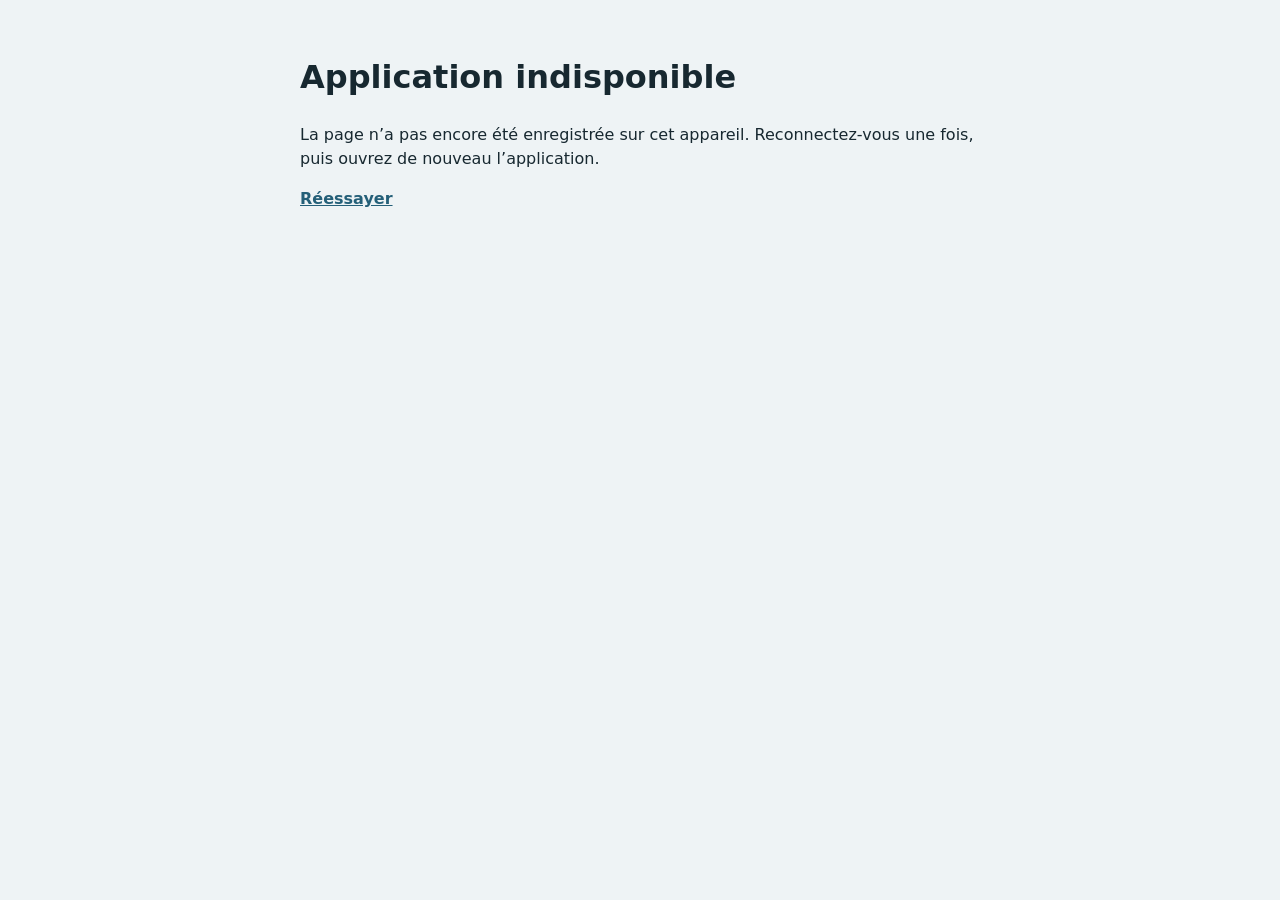
<file: offline.html>
<!doctype html><html lang="fr"><head><meta charset="utf-8"><meta name="viewport" content="width=device-width,initial-scale=1"><title>Hors connexion</title><style>:root{color-scheme:light dark;--bg:#eef3f5;--ink:#172830;--accent:#245f78}@media(prefers-color-scheme:dark){:root{--bg:#10191d;--ink:#f5f8f9;--accent:#a7ddf0}}body{font-family:system-ui,sans-serif;max-width:680px;margin:auto;padding:32px;line-height:1.5;background:var(--bg);color:var(--ink)}a{color:var(--accent);font-weight:750}</style></head><body><h1>Application indisponible</h1><p>La page n’a pas encore été enregistrée sur cet appareil. Reconnectez-vous une fois, puis ouvrez de nouveau l’application.</p><p><a href="./">Réessayer</a></p></body></html>
</file>
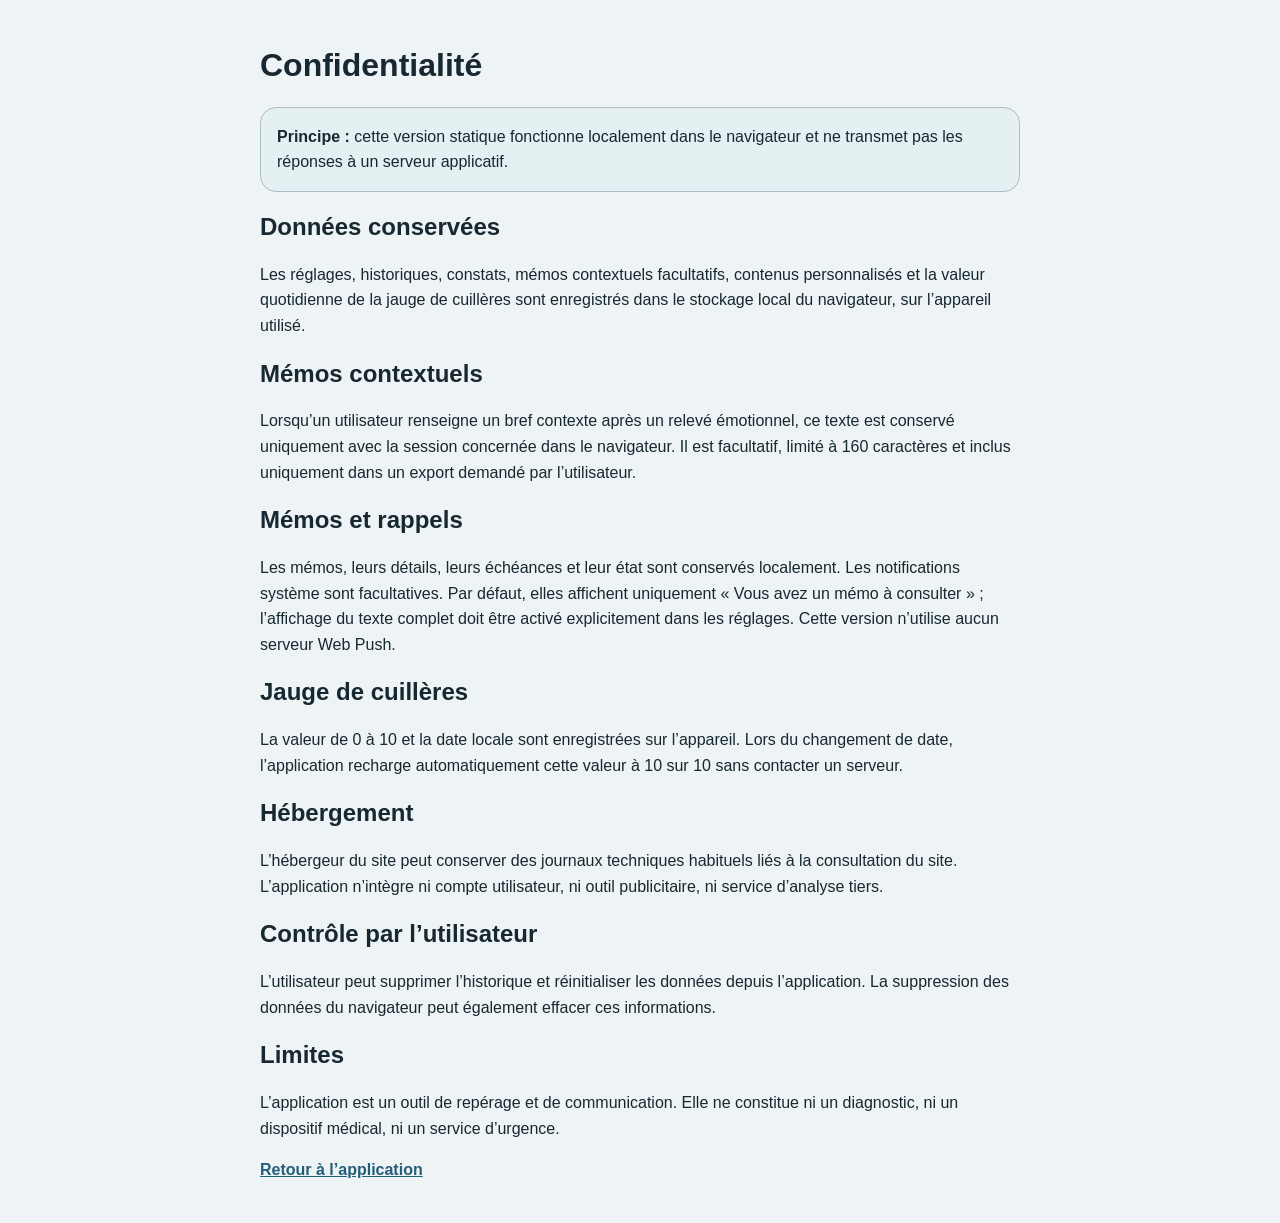
<file: privacy.html>
<!doctype html>
<html lang="fr"><head><meta charset="utf-8"><meta name="viewport" content="width=device-width,initial-scale=1">
<title>Confidentialité — GPS émotionnel V11</title><meta name="theme-color" content="#245f78">
<style>:root{color-scheme:light dark;--bg:#eef3f5;--card:#fff;--ink:#172830;--muted:#4f626b;--line:#aebfc6;--accent:#245f78;--soft:#e5f0f3}@media(prefers-color-scheme:dark){:root{--bg:#10191d;--card:#18262c;--ink:#f5f8f9;--muted:#c3d0d5;--line:#71858d;--accent:#a7ddf0;--soft:#244552}}body{font-family:-apple-system,BlinkMacSystemFont,"Segoe UI",Roboto,Arial,sans-serif;max-width:760px;margin:auto;padding:24px;background:var(--bg);color:var(--ink);line-height:1.6}a{color:var(--accent);font-weight:750}h1,h2{line-height:1.25}.box{background:var(--soft);border:1px solid var(--line);border-radius:16px;padding:16px}</style></head>
<body><main><h1>Confidentialité</h1><div class="box"><strong>Principe :</strong> cette version statique fonctionne localement dans le navigateur et ne transmet pas les réponses à un serveur applicatif.</div>
<h2>Données conservées</h2><p>Les réglages, historiques, constats, mémos contextuels facultatifs, contenus personnalisés et la valeur quotidienne de la jauge de cuillères sont enregistrés dans le stockage local du navigateur, sur l’appareil utilisé.</p>
<h2>Mémos contextuels</h2><p>Lorsqu’un utilisateur renseigne un bref contexte après un relevé émotionnel, ce texte est conservé uniquement avec la session concernée dans le navigateur. Il est facultatif, limité à 160 caractères et inclus uniquement dans un export demandé par l’utilisateur.</p>
<h2>Mémos et rappels</h2><p>Les mémos, leurs détails, leurs échéances et leur état sont conservés localement. Les notifications système sont facultatives. Par défaut, elles affichent uniquement « Vous avez un mémo à consulter » ; l’affichage du texte complet doit être activé explicitement dans les réglages. Cette version n’utilise aucun serveur Web Push.</p><h2>Jauge de cuillères</h2><p>La valeur de 0 à 10 et la date locale sont enregistrées sur l’appareil. Lors du changement de date, l’application recharge automatiquement cette valeur à 10 sur 10 sans contacter un serveur.</p>
<h2>Hébergement</h2><p>L’hébergeur du site peut conserver des journaux techniques habituels liés à la consultation du site. L’application n’intègre ni compte utilisateur, ni outil publicitaire, ni service d’analyse tiers.</p>
<h2>Contrôle par l’utilisateur</h2><p>L’utilisateur peut supprimer l’historique et réinitialiser les données depuis l’application. La suppression des données du navigateur peut également effacer ces informations.</p>
<h2>Limites</h2><p>L’application est un outil de repérage et de communication. Elle ne constitue ni un diagnostic, ni un dispositif médical, ni un service d’urgence.</p><p><a href="./">Retour à l’application</a></p></main></body></html>
</file>
